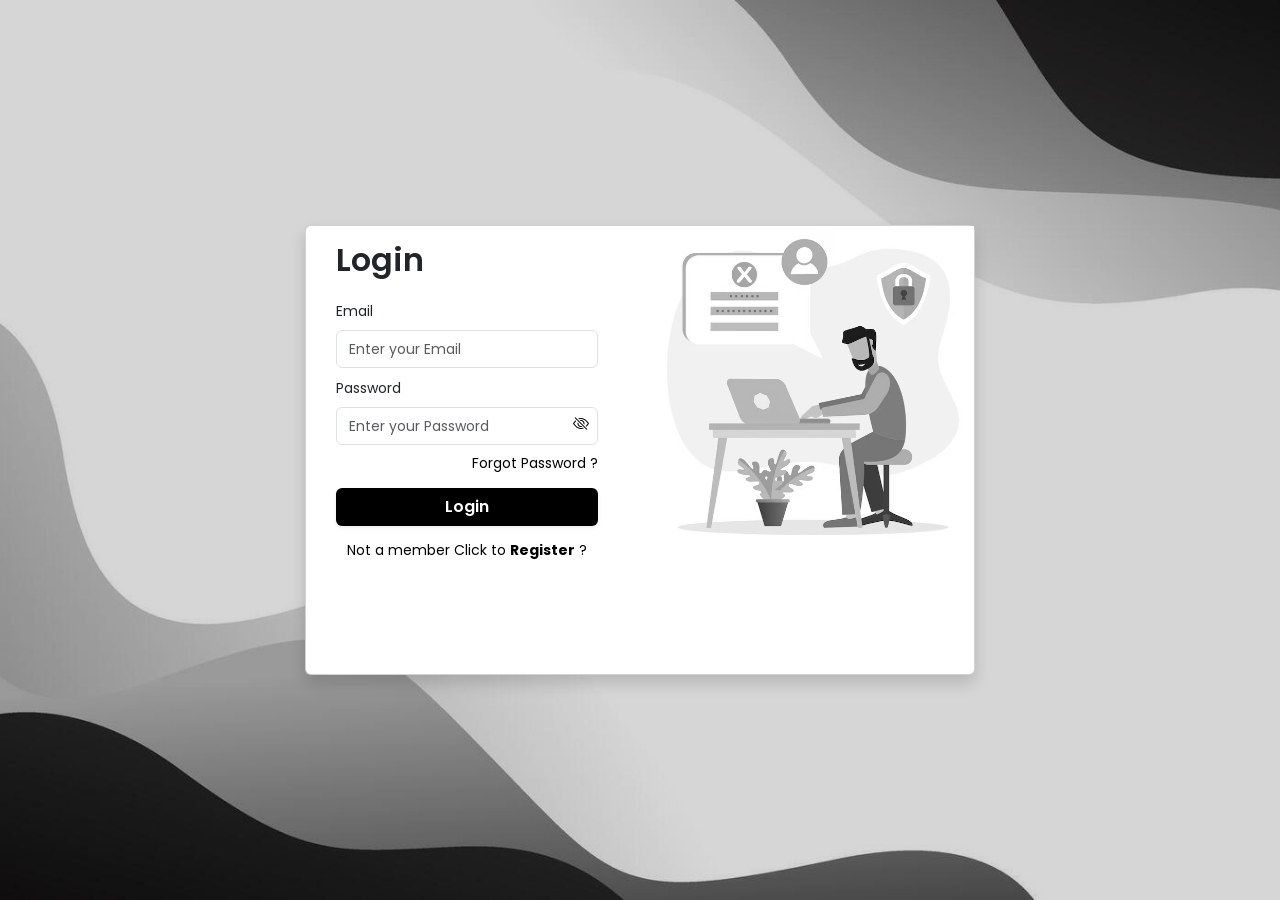
<file: index.html>
<!DOCTYPE html>
<html lang="en">

<head>
    <meta charset="UTF-8">
    <meta name="viewport" content="width=device-width, initial-scale=1.0">
    <title>Authentecation</title>
    <link rel="preconnect" href="https://fonts.googleapis.com">
    <link rel="preconnect" href="https://fonts.gstatic.com" crossorigin>
    <link
        href="https://fonts.googleapis.com/css2?family=Poppins:ital,wght@0,100;0,200;0,300;0,400;0,500;0,600;0,700;0,800;0,900;1,100;1,200;1,300;1,400;1,500;1,600;1,700;1,800;1,900&display=swap"
        rel="stylesheet">
    <link href="https://cdn.jsdelivr.net/npm/bootstrap@5.0.2/dist/css/bootstrap.min.css" rel="stylesheet"
        integrity="sha384-EVSTQN3/azprG1Anm3QDgpJLIm9Nao0Yz1ztcQTwFspd3yD65VohhpuuCOmLASjC" crossorigin="anonymous">
    <link rel="stylesheet" href="https://cdn.jsdelivr.net/npm/bootstrap-icons@1.13.1/font/bootstrap-icons.min.css">
    <link href="style.css" rel="stylesheet">
</head>

<body>
    <section class="login-section">
        <div class="container">
            <!-- toast message -->
            <div id="toast-container" class="toast-container position-fixed top-0 end-0 p-2">
                <div id="toast" class="toast align-items-center" role="alert" aria-live="assertive" aria-atomic="true">
                    <div class="d-flex">
                        <div class="toast-body">
                            Hello, world! This is a toast message.
                        </div>
                        <button type="button" class="btn-close me-2 m-auto" data-bs-dismiss="toast"
                            aria-label="Close"><i class="bi bi-x"></i></button>
                    </div>
                </div>
            </div>
            
            <!-- toast message -->
            <div class="login-wrapper">
                <div class="login-card card shadow">
                    <div class="row">
                        <div class="col-lg-6 col-md-12">
                            <div class="card-body authentecation-sec-body">
                                <!-- login section -->
                                <div id="login-sec">
                                     <!-- <button onclick="showToast('bg-success', 'login successful !!')">Show Toast</button> -->
                                    <h1 class="heading">Login</h1>
                                    <form name="login">
                                        <div class="mb-2">
                                            <label for="login_email">Email</label>
                                            <input type="email" id="login_email" class="form-control" name="email"
                                                value="" placeholder="Enter your Email">
                                            <span class="error" aria-live="polite"></span>
                                        </div>
                                        <div class="mb-2">
                                            <label for="login_password">Password</label>
                                            <div class="password-field">
                                                <input type="password" id="login_password" class="form-control"
                                                    name="password" value="" placeholder="Enter your Password">
                                                <span class="error" aria-live="polite"></span>
                                                <button type="button" class="hideShowPassword"
                                                    aria-label="hide-password"><i class="bi bi-eye-slash"></i></button>
                                            </div>
                                        </div>
                                        <div class="link right-align">
                                            <button type="button" class="forgot-link">Forgot Password ?</button>
                                        </div>
                                        <button type="submit" class="btn btn-theme mt-2 mb-2">Login</button>
                                        <div class="link text-center">
                                            <button type="button" class="register-link"> Not a member Click to
                                                <b>Register</b> ?</button>
                                        </div>
                                    </form>
                                </div>
                                <!-- login-section -->
                                <!-- register section -->
                                <div id="register-sec">
                                    <h1 class="heading">Register</h1>
                                    <form name="register">
                                        <div class="mb-2">
                                            <label for="user_name">Name</label>
                                            <input type="text" id="user_name" class="form-control" name="name" value=""
                                                placeholder="Enter your Name" required>
                                            <span class="error" aria-live="polite"></span>
                                        </div>
                                        <div class="mb-2">
                                            <label for="reg_email">Email</label>
                                            <input type="email" id="reg_email" class="form-control" name="email"
                                                value="" placeholder="Enter your Email" required>
                                            <span class="error" aria-live="polite"></span>
                                        </div>
                                        <div class="mb-2">
                                            <label for="reg_new_password">Password</label>
                                            <div class="password-field">
                                                <input type="password" id="reg_new_password" class="form-control"
                                                    name="password" value="" placeholder="Enter your Password" required>
                                                <span class="error" aria-live="polite"></span>
                                                <button type="button" class="hideShowPassword"
                                                    aria-label="hide-password"><i class="bi bi-eye-slash"></i></button>
                                            </div>
                                        </div>
                                        <div class="mb-2">
                                            <label for="reg_confirm_password">Confirm Password</label>
                                            <div class="password-field">
                                                <input type="password" id="reg_confirm_password" class="form-control"
                                                    name="confirm_password" value="" placeholder="Enter Confirm Password" required>
                                                <span class="error" aria-live="polite"></span>
                                                <button type="button" class="hideShowPassword"
                                                    aria-label="hide-password"><i class="bi bi-eye-slash"></i></button>
                                            </div>
                                        </div>
                                        <button type="submit" class="btn btn-theme mt-2 mb-2">Register</button>
                                        <div class="link text-center">
                                            <button type="button" class="login-link"> Already a member Click to
                                                <b>Login</b> ?</button>
                                        </div>
                                    </form>
                                </div>
                                <!-- register section -->
                                <!-- forgot section -->
                                <div id="forgot-sec">
                                    <h1 class="heading">Forgot Password</h1>
                                    <form name="forgot" novalidate>
                                        <div class="mb-2">
                                            <label for="for_email">Email</label>
                                            <input type="email" id="for_email" class="form-control" name="email"
                                                value="" placeholder="Enter your Email" required>
                                            <span class="error" aria-live="polite"></span>
                                        </div>
                                        <div id="update-password">
                                            <div class="mb-2">
                                                <label for="for_new_password">New Password</label>
                                                <div class="password-field">
                                                    <input type="password" id="for_new_password" class="form-control"
                                                        name="password" value="" placeholder="Enter your Password" required>
                                                    <span class="error" aria-live="polite"></span>
                                                        <button type="button" class="hideShowPassword"
                                                        aria-label="hide-password"><i
                                                            class="bi bi-eye-slash"></i></button>
                                                </div>
                                            </div>
                                            <div class="mb-2">
                                                <label for="for_confirm_password">Confirm Password</label>
                                                <div class="password-field">
                                                    <input type="password" id="for_confirm_password"
                                                        class="form-control" name="confirm_password" value=""
                                                        placeholder="Enter Confirm Password" required>
                                                    <span class="error" aria-live="polite"></span>
                                                    <button type="button" class="hideShowPassword"
                                                        aria-label="hide-password"><i
                                                            class="bi bi-eye-slash"></i></button>
                                                </div>
                                            </div>
                                        </div>
                                        <button type="submit" class="btn btn-theme mt-2 mb-2">Submit</button>
                                    </form>
                                    <div class="link text-center">
                                        <button type="button" class="login-link"> Back to <b>Login</b> ?</button>
                                        <button type="button" class="register-link">Not a member click to
                                            <b>Register</b> ?</button>
                                    </div>
                                </div>
                                <!-- forgot section -->
                            </div>
                        </div>
                        <div class="col-lg-6 d-none d-lg-block">
                            <img src="img/login-sec.avif" class="w-100 login-right-sec-img">
                        </div>
                    </div>
                </div>
            </div>
        </div>
    </section>
    <script src="https://cdn.jsdelivr.net/npm/bootstrap@5.0.2/dist/js/bootstrap.bundle.min.js"
        integrity="sha384-MrcW6ZMFYlzcLA8Nl+NtUVF0sA7MsXsP1UyJoMp4YLEuNSfAP+JcXn/tWtIaxVXM"
        crossorigin="anonymous"></script>
    <script src="main.js"></script>
    <script>
         window.addEventListener("DOMContentLoaded", ()=>{
            let user = JSON.parse(localStorage.getItem("currentUser"))
            if(user){
                window.location.href ="dashboard.html"
            }
         })
    </script>
</body>

</html>
</file>
<file: style.css>
* {
  margin: 0px;
  padding: 0px;
  box-sizing: border-box;
}
body {
  font-family: "Poppins", sans-serif;
  font-weight: 400;
  font-style: normal;
}
.login-section {
  background: url("./img/bg-login.jpg");
  height: 100dvh;
  background-size: cover;
  background-attachment: fixed;
  background-repeat: no-repeat;
}
.login-section::before {
  content: "";
  position: absolute;
  height: 100%;
  width: 100%;
  z-index: 1;
  left: 0px;
  top: 0px;
  background: #00000029;
}
.login-wrapper {
  position: relative;
  z-index: 2;
  display: flex;
  align-items: center;
  justify-content: center;
  height: 100vh;
}
.login-card {
  width: 60%;
  min-height: 50%;
}
.login-right-sec-img {
  filter: grayscale(1);
}
.authentecation-sec-body {
  display: flex;
  flex-direction: column;
  align-items: center;
  justify-content: center;
  height: 100%;
  width: 100%;
  padding: 15px 30px;
}
.authentecation-sec-body > div {
  width: 100%;
}
.heading {
  font-size: 2rem;
  font-weight: 600;
  margin-bottom: 20px;
}
.authentecation-sec-body label {
  margin-bottom: 8px;
  font-size: 14px;
}
.btn-theme {
  background: black;
  color: white !important;
  width: 100%;
  box-shadow: 0 0.125rem 0.25rem rgba(0, 0, 0, 0.075) !important;
  font-weight: 600;
}
.password-field {
  position: relative;
}
.hideShowPassword {
  position: absolute;
  right: 0px;
  top: 0px;
  z-index: 9;
  padding: 6px 8px;
  width: 35px;
  background: none !important;
  border: 0px;
  box-shadow: none;
}
.password-field input {
  padding-right: 40px;
}
.link {
  font-size: 14px;
  margin: 6px 0px;
  cursor: pointer;
}
.right-align {
  text-align: right;
}
::placeholder {
  font-size: 14px;
}
.link button {
  background: none;
  border: 0px;
}
#register-sec {
  display: none;
}
#forgot-sec {
  display: none;
}
#toast-container {
  display: none;
  z-index: 99;
}
.toast .btn-close {
  background: none;
  color: white;
  font-size: 21px;
  padding-top: 0px;
   line-height: 0;
}
.error{
    color: red;
    font-size: 12px;
    text-transform: capitalize;
}
#update-password{
  display: none;
}
#userName{
  text-transform: capitalize;
}
.user-profile i{font-size: 60px;}
@media (max-width:600px){
  .login-card{width: 100%;}
}
@media (min-width:577px) and (max-width:768){
   .login-card{width: 90%;}
}
</file>
